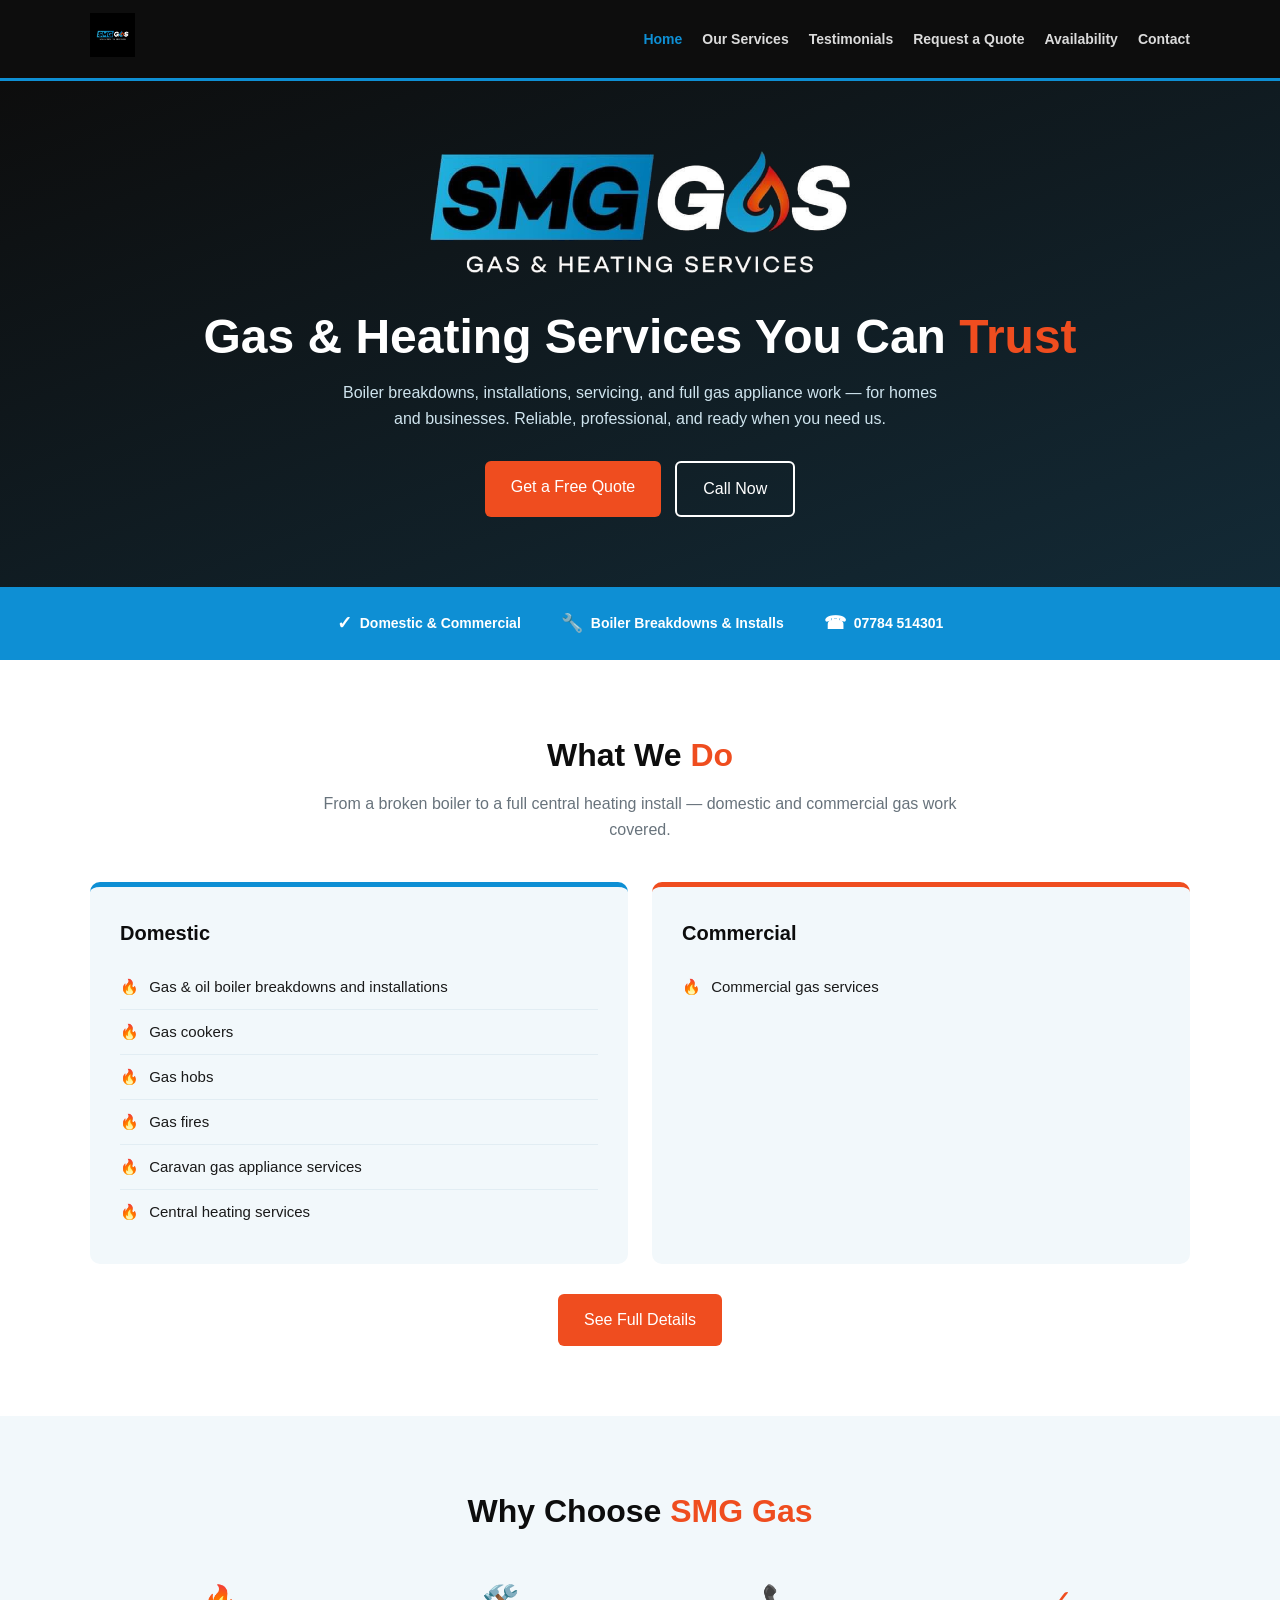
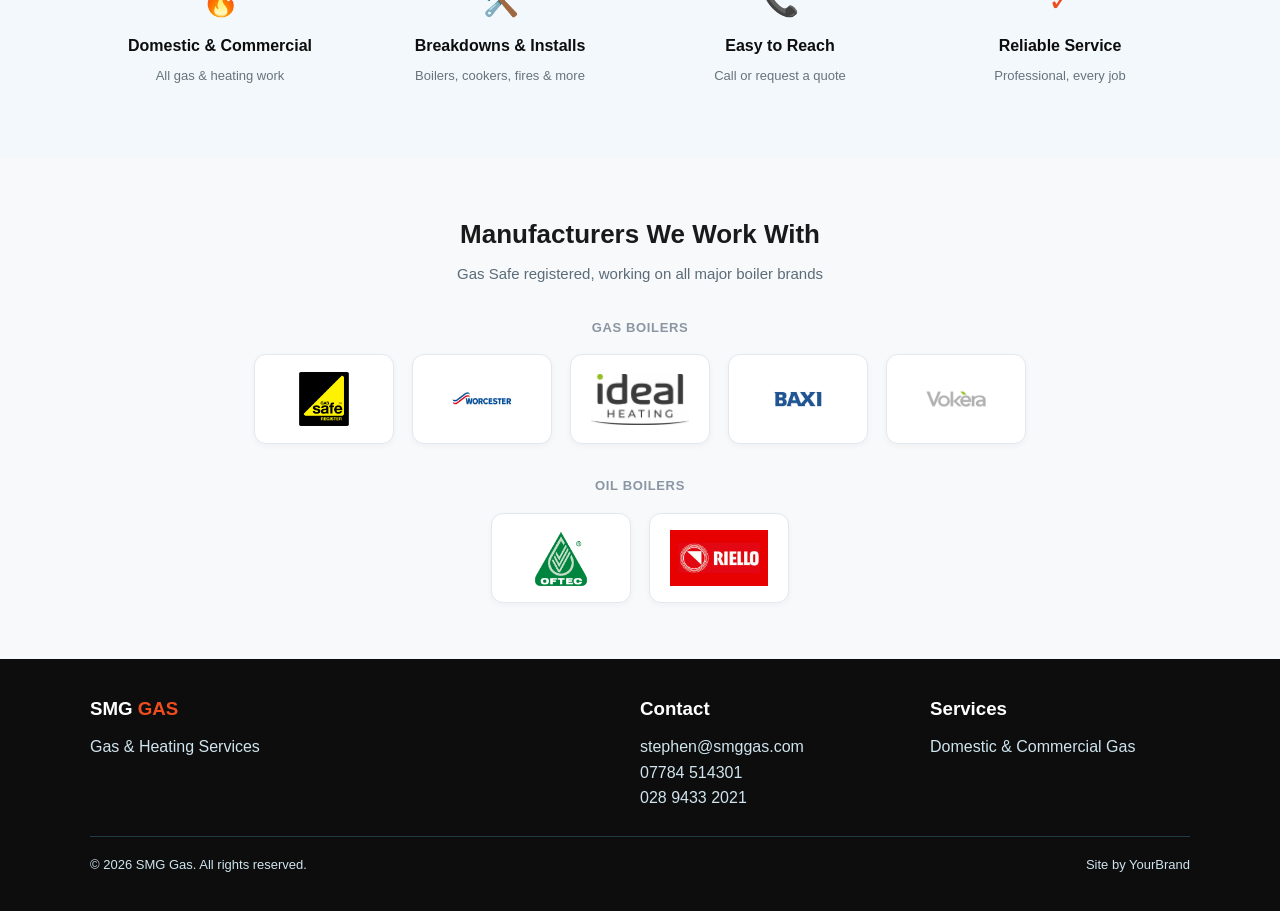
<file: index.html>
<!DOCTYPE html>
<html lang="en">
<head>
<meta charset="UTF-8">
<meta name="viewport" content="width=device-width, initial-scale=1.0">
<title>SMG Gas | Gas &amp; Heating Services</title>
<link rel="icon" type="image/png" href="logo-dark.png">
<link rel="stylesheet" href="styles.css">
</head>
<body>

<header>
  <div class="container nav">
    <a class="brand" href="index.html">
      <img src="logo-dark.png" alt="SMG Gas logo">
    </a>
    <nav class="site-links">
      <a href="index.html" class="active">Home</a>
      <a href="services.html">Our Services</a>
      <a href="testimonials.html">Testimonials</a>
      <a href="quote.html">Request a Quote</a>
      <a href="availability.html">Availability</a>
      <a href="contact.html">Contact</a>
    </nav>
  </div>
</header>

<main>
<section class="hero">
  <img src="logo-hero.png" alt="SMG Gas" class="hero-logo">
  <h1>Gas &amp; Heating Services You Can <span>Trust</span></h1>
  <p>Boiler breakdowns, installations, servicing, and full gas appliance work — for homes and businesses. Reliable, professional, and ready when you need us.</p>
  <div class="hero-btn-row">
    <a href="quote.html" class="btn btn-primary">Get a Free Quote</a>
    <a href="tel:07784514301" class="btn btn-outline">Call Now</a>
  </div>
</section>

<div class="trust-strip">
  <div class="container trust-row">
    <div class="trust-item"><span class="icon">✓</span> Domestic &amp; Commercial</div>
    <div class="trust-item"><span class="icon">🔧</span> Boiler Breakdowns &amp; Installs</div>
    <div class="trust-item"><span class="icon">☎</span> 07784 514301</div>
  </div>
</div>

<section>
  <div class="container">
    <div class="section-head">
      <h2>What We <span>Do</span></h2>
      <p>From a broken boiler to a full central heating install — domestic and commercial gas work covered.</p>
    </div>
    <div class="services-split">
      <div class="service-panel">
        <h3>Domestic</h3>
        <ul>
          <li>Gas &amp; oil boiler breakdowns and installations</li>
          <li>Gas cookers</li>
          <li>Gas hobs</li>
          <li>Gas fires</li>
          <li>Caravan gas appliance services</li>
          <li>Central heating services</li>
        </ul>
      </div>
      <div class="service-panel commercial">
        <h3>Commercial</h3>
        <ul>
          <li>Commercial gas services</li>
        </ul>
      </div>
    </div>
    <div style="text-align:center;margin-top:30px">
      <a href="services.html" class="btn btn-primary">See Full Details</a>
    </div>
  </div>
</section>

<section style="background:var(--light)">
  <div class="container">
    <div class="section-head">
      <h2>Why Choose <span>SMG Gas</span></h2>
    </div>
    <div class="why-strip">
      <div class="why-item"><div class="icon-big">🔥</div><strong>Domestic &amp; Commercial</strong><small>All gas &amp; heating work</small></div>
      <div class="why-item"><div class="icon-big">🛠️</div><strong>Breakdowns &amp; Installs</strong><small>Boilers, cookers, fires &amp; more</small></div>
      <div class="why-item"><div class="icon-big">📞</div><strong>Easy to Reach</strong><small>Call or request a quote</small></div>
      <div class="why-item"><div class="icon-big">✓</div><strong>Reliable Service</strong><small>Professional, every job</small></div>
    </div>
  </div>
</section>
  <section class="brands-section">
  <div class="brands-inner">
    <h2 class="brands-heading">Manufacturers We Work With</h2>
    <p class="brands-subheading">Gas Safe registered, working on all major boiler brands</p>
    <div class="brands-group">
      <p class="brands-group-label">Gas Boilers</p>
      <div class="brands-grid">
        <div class="brand-badge"><img src="logos/gas-safe-register.png" alt="Gas Safe Register"></div>
        <div class="brand-badge"><img src="logos/worcester-bosch.png" alt="Worcester Bosch"></div>
        <div class="brand-badge"><img src="logos/ideal-gas.png" alt="Ideal"></div>
        <div class="brand-badge"><img src="logos/baxi.png" alt="Baxi"></div>
        <div class="brand-badge"><img src="logos/vokera.png" alt="Vokèra"></div>
      </div>
    </div>
    <div class="brands-group">
      <p class="brands-group-label">Oil Boilers</p>
      <div class="brands-grid">
        <div class="brand-badge"><img src="logos/oftec.png" alt="OFTEC Registered"></div>
        <div class="brand-badge"><img src="logos/riello.png" alt="Riello"></div>
      </div>
    </div>
  </div>
</section>
</main>

<footer>
  <div class="container footer-grid">
    <div>
      <h3>SMG <strong>GAS</strong></h3>
      <p>Gas &amp; Heating Services</p>
    </div>
    <div>
      <h3>Contact</h3>
      <p>stephen@smggas.com</p>
      <p>07784 514301</p>
      <p>028 9433 2021</p>
    </div>
    <div>
      <h3>Services</h3>
      <p>Domestic &amp; Commercial Gas</p>
    </div>
  </div>
  <div class="container footer-bottom">
    <span>© 2026 SMG Gas. All rights reserved.</span>
    <span>Site by YourBrand</span>
  </div>
</footer>

</body>
</html>

<link rel="stylesheet" href="styles.css">
<link rel="stylesheet" href="SNIPPET-TO-ADD.css">
</file>
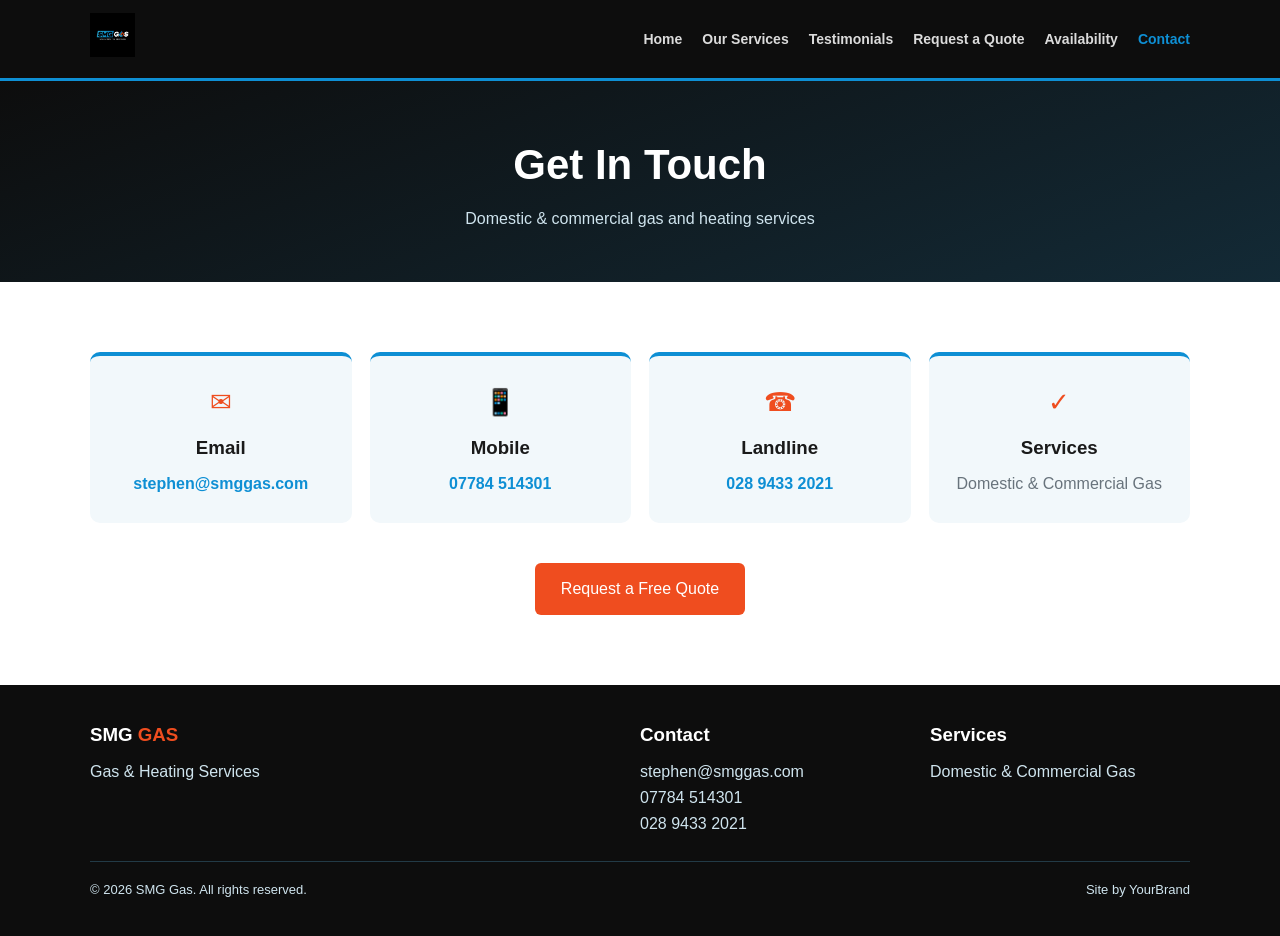
<file: contact.html>
<!DOCTYPE html>
<html lang="en">
<head>
<meta charset="UTF-8">
<meta name="viewport" content="width=device-width, initial-scale=1.0">
<title>SMG Gas | Contact</title>
<link rel="icon" type="image/png" href="logo-dark.png">
<link rel="stylesheet" href="styles.css">
</head>
<body>

<header>
  <div class="container nav">
    <a class="brand" href="index.html">
      <img src="logo-dark.png" alt="SMG Gas logo">
    </a>
    <nav class="site-links">
      <a href="index.html">Home</a>
      <a href="services.html">Our Services</a>
      <a href="testimonials.html">Testimonials</a>
      <a href="quote.html">Request a Quote</a>
      <a href="availability.html">Availability</a>
      <a href="contact.html" class="active">Contact</a>
    </nav>
  </div>
</header>

<div class="page-hero">
  <div class="container">
    <h1>Get In Touch</h1>
    <p>Domestic &amp; commercial gas and heating services</p>
  </div>
</div>

<main>
<section>
  <div class="container">
    <div class="contact-grid">
      <div class="contact-tile">
        <div class="icon-big">✉</div>
        <h3 style="margin-bottom:8px">Email</h3>
        <p><a href="mailto:stephen@smggas.com" style="color:var(--blue);font-weight:700">stephen@smggas.com</a></p>
      </div>
      <div class="contact-tile">
        <div class="icon-big">📱</div>
        <h3 style="margin-bottom:8px">Mobile</h3>
        <p><a href="tel:07784514301" style="color:var(--blue);font-weight:700">07784 514301</a></p>
      </div>
      <div class="contact-tile">
        <div class="icon-big">☎</div>
        <h3 style="margin-bottom:8px">Landline</h3>
        <p><a href="tel:02894332021" style="color:var(--blue);font-weight:700">028 9433 2021</a></p>
      </div>
      <div class="contact-tile">
        <div class="icon-big">✓</div>
        <h3 style="margin-bottom:8px">Services</h3>
        <p style="color:var(--muted)">Domestic &amp; Commercial Gas</p>
      </div>
    </div>
    <div style="text-align:center;margin-top:40px">
      <a href="quote.html" class="btn btn-primary">Request a Free Quote</a>
    </div>
  </div>
</section>
</main>

<footer>
  <div class="container footer-grid">
    <div>
      <h3>SMG <strong>GAS</strong></h3>
      <p>Gas &amp; Heating Services</p>
    </div>
    <div>
      <h3>Contact</h3>
      <p>stephen@smggas.com</p>
      <p>07784 514301</p>
      <p>028 9433 2021</p>
    </div>
    <div>
      <h3>Services</h3>
      <p>Domestic &amp; Commercial Gas</p>
    </div>
  </div>
  <div class="container footer-bottom">
    <span>© 2026 SMG Gas. All rights reserved.</span>
    <span>Site by YourBrand</span>
  </div>
</footer>

</body>
</html>
</file>
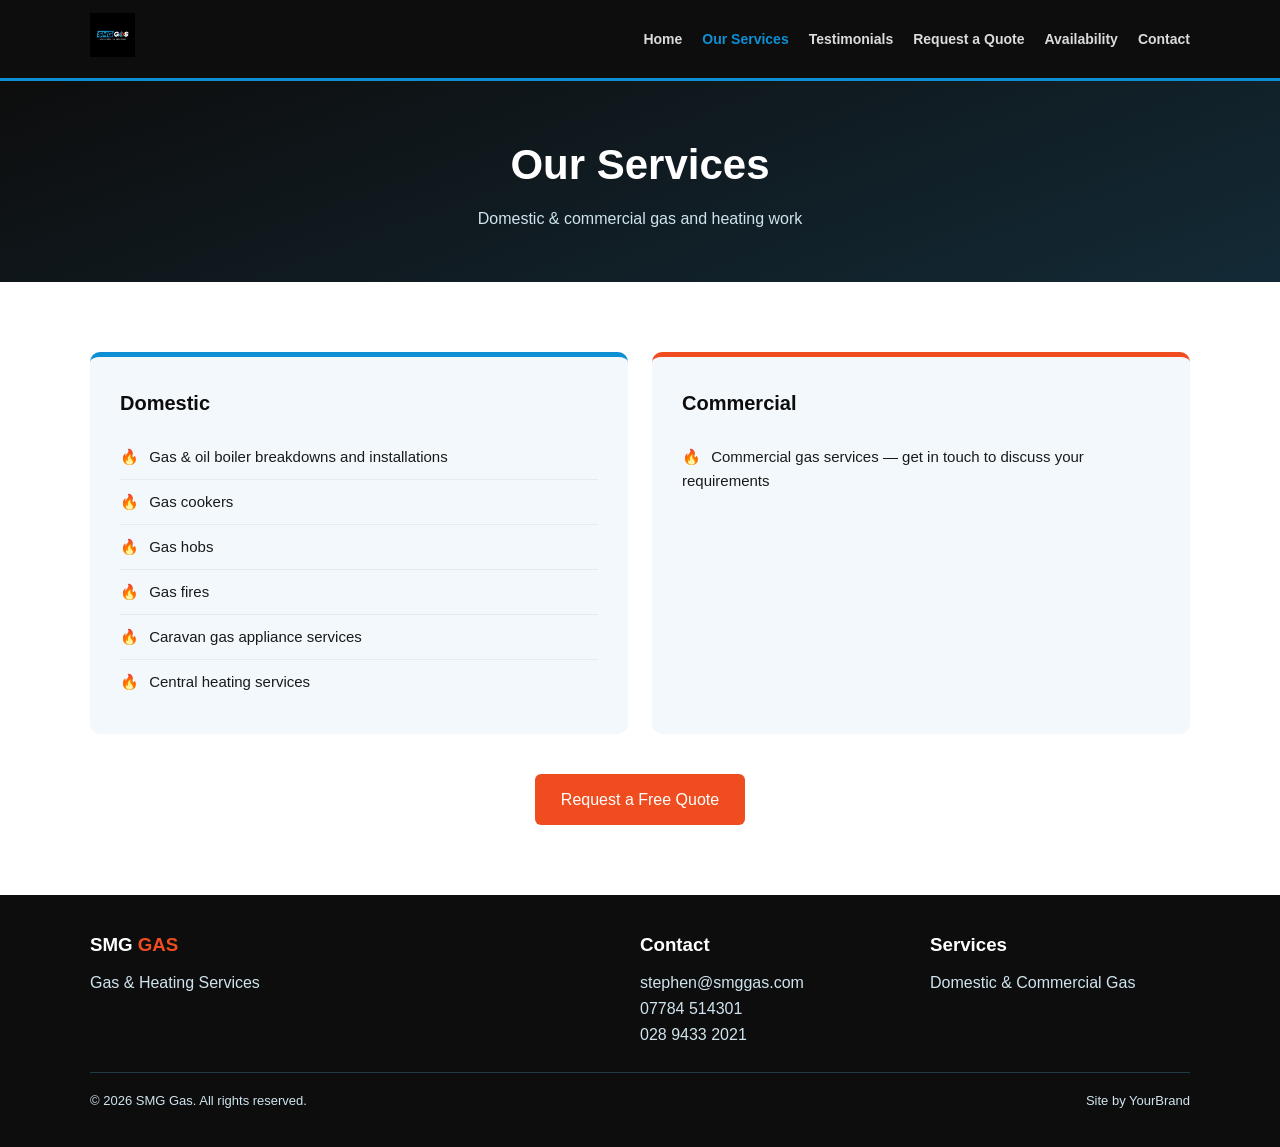
<file: services.html>
<!DOCTYPE html>
<html lang="en">
<head>
<meta charset="UTF-8">
<meta name="viewport" content="width=device-width, initial-scale=1.0">
<title>SMG Gas | Our Services</title>
<link rel="icon" type="image/png" href="logo-dark.png">
<link rel="stylesheet" href="styles.css">
</head>
<body>

<header>
  <div class="container nav">
    <a class="brand" href="index.html">
      <img src="logo-dark.png" alt="SMG Gas logo">
    </a>
    <nav class="site-links">
      <a href="index.html">Home</a>
      <a href="services.html" class="active">Our Services</a>
      <a href="testimonials.html">Testimonials</a>
      <a href="quote.html">Request a Quote</a>
      <a href="availability.html">Availability</a>
      <a href="contact.html">Contact</a>
    </nav>
  </div>
</header>

<div class="page-hero">
  <div class="container">
    <h1>Our Services</h1>
    <p>Domestic &amp; commercial gas and heating work</p>
  </div>
</div>

<main>
<section>
  <div class="container">
    <div class="services-split">
      <div class="service-panel">
        <h3>Domestic</h3>
        <ul>
          <li>Gas &amp; oil boiler breakdowns and installations</li>
          <li>Gas cookers</li>
          <li>Gas hobs</li>
          <li>Gas fires</li>
          <li>Caravan gas appliance services</li>
          <li>Central heating services</li>
        </ul>
      </div>
      <div class="service-panel commercial">
        <h3>Commercial</h3>
        <ul>
          <li>Commercial gas services — get in touch to discuss your requirements</li>
        </ul>
      </div>
    </div>
    <div style="text-align:center;margin-top:40px">
      <a href="quote.html" class="btn btn-primary">Request a Free Quote</a>
    </div>
  </div>
</section>
</main>

<footer>
  <div class="container footer-grid">
    <div>
      <h3>SMG <strong>GAS</strong></h3>
      <p>Gas &amp; Heating Services</p>
    </div>
    <div>
      <h3>Contact</h3>
      <p>stephen@smggas.com</p>
      <p>07784 514301</p>
      <p>028 9433 2021</p>
    </div>
    <div>
      <h3>Services</h3>
      <p>Domestic &amp; Commercial Gas</p>
    </div>
  </div>
  <div class="container footer-bottom">
    <span>© 2026 SMG Gas. All rights reserved.</span>
    <span>Site by YourBrand</span>
  </div>
</footer>

</body>
</html>
</file>
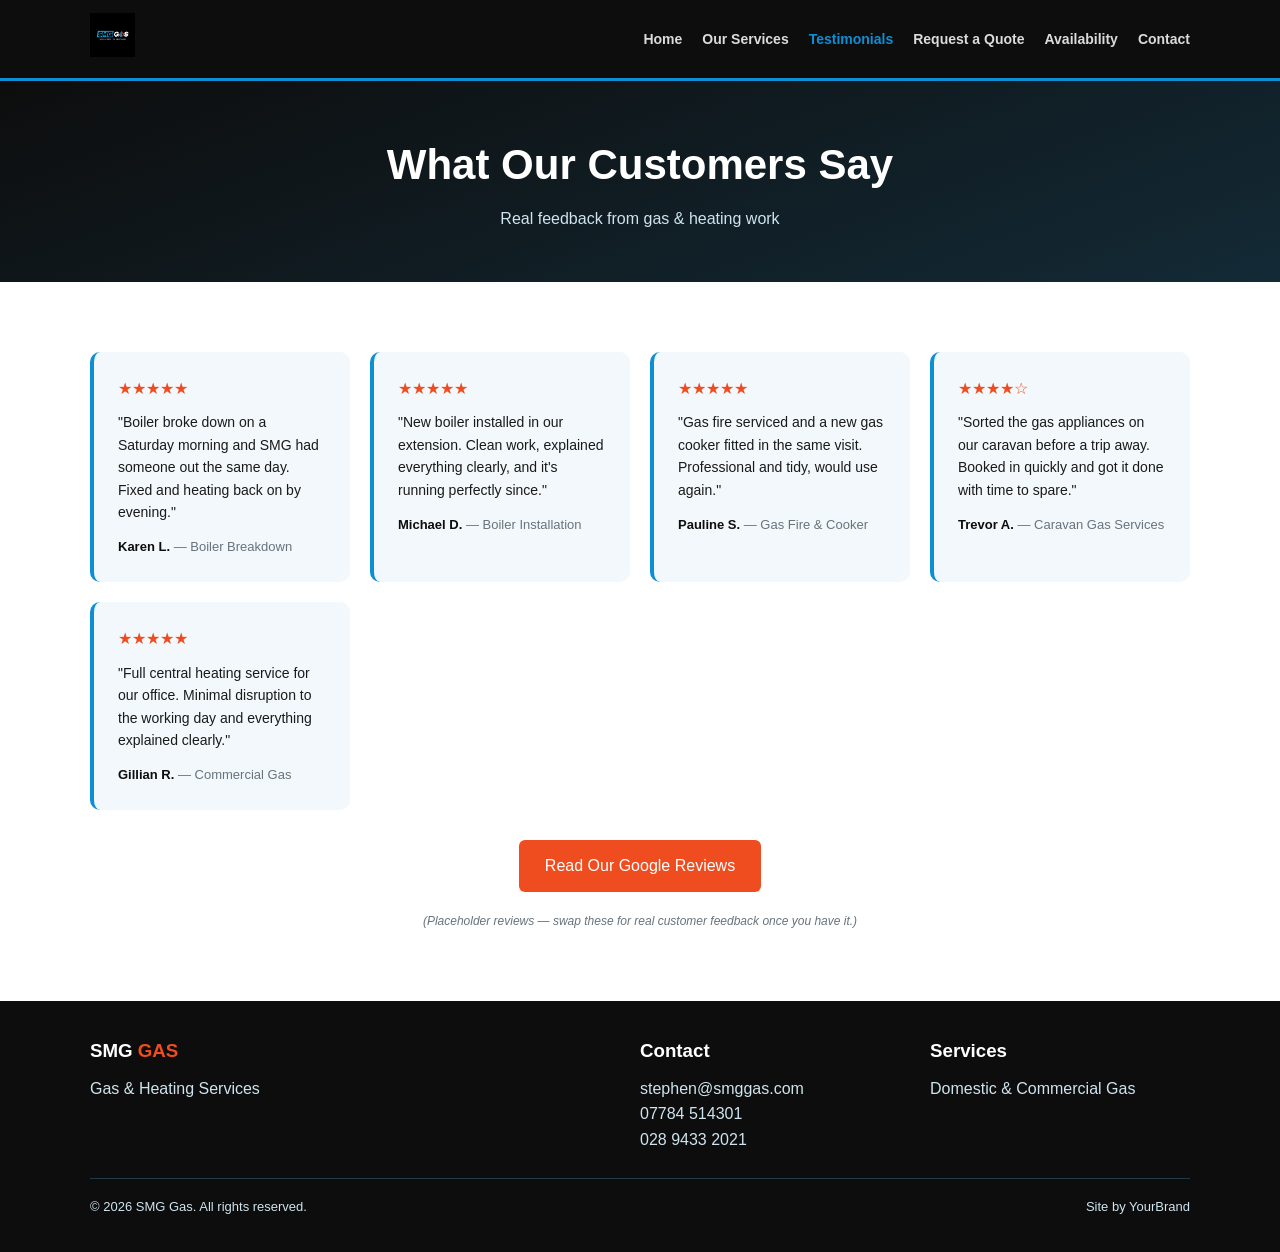
<file: testimonials.html>
<!DOCTYPE html>
<html lang="en">
<head>
<meta charset="UTF-8">
<meta name="viewport" content="width=device-width, initial-scale=1.0">
<title>SMG Gas | Testimonials</title>
<link rel="icon" type="image/png" href="logo-dark.png">
<link rel="stylesheet" href="styles.css">
</head>
<body>

<header>
  <div class="container nav">
    <a class="brand" href="index.html">
      <img src="logo-dark.png" alt="SMG Gas logo">
    </a>
    <nav class="site-links">
      <a href="index.html">Home</a>
      <a href="services.html">Our Services</a>
      <a href="testimonials.html" class="active">Testimonials</a>
      <a href="quote.html">Request a Quote</a>
      <a href="availability.html">Availability</a>
      <a href="contact.html">Contact</a>
    </nav>
  </div>
</header>

<div class="page-hero">
  <div class="container">
    <h1>What Our Customers Say</h1>
    <p>Real feedback from gas &amp; heating work</p>
  </div>
</div>

<main>
<section>
  <div class="container">
    <div class="testimonial-grid">

      <div class="testimonial-card">
        <div class="stars">★★★★★</div>
        <p class="testimonial-text">"Boiler broke down on a Saturday morning and SMG had someone out the same day. Fixed and heating back on by evening."</p>
        <div class="testimonial-author">Karen L. <span class="testimonial-service">— Boiler Breakdown</span></div>
      </div>

      <div class="testimonial-card">
        <div class="stars">★★★★★</div>
        <p class="testimonial-text">"New boiler installed in our extension. Clean work, explained everything clearly, and it's running perfectly since."</p>
        <div class="testimonial-author">Michael D. <span class="testimonial-service">— Boiler Installation</span></div>
      </div>

      <div class="testimonial-card">
        <div class="stars">★★★★★</div>
        <p class="testimonial-text">"Gas fire serviced and a new gas cooker fitted in the same visit. Professional and tidy, would use again."</p>
        <div class="testimonial-author">Pauline S. <span class="testimonial-service">— Gas Fire &amp; Cooker</span></div>
      </div>

      <div class="testimonial-card">
        <div class="stars">★★★★☆</div>
        <p class="testimonial-text">"Sorted the gas appliances on our caravan before a trip away. Booked in quickly and got it done with time to spare."</p>
        <div class="testimonial-author">Trevor A. <span class="testimonial-service">— Caravan Gas Services</span></div>
      </div>

      <div class="testimonial-card">
        <div class="stars">★★★★★</div>
        <p class="testimonial-text">"Full central heating service for our office. Minimal disruption to the working day and everything explained clearly."</p>
        <div class="testimonial-author">Gillian R. <span class="testimonial-service">— Commercial Gas</span></div>
      </div>

    </div>
       <div style="text-align:center;margin-top:30px">
      <a href="https://www.google.com/maps?cid=13034852519022957609" class="btn btn-primary" target="_blank" rel="noopener">Read Our Google Reviews</a>
    </div>
    <p class="page-note">(Placeholder reviews — swap these for real customer feedback once you have it.)</p>
  </div>
</section>
</main>

<footer>
  <div class="container footer-grid">
    <div>
      <h3>SMG <strong>GAS</strong></h3>
      <p>Gas &amp; Heating Services</p>
    </div>
    <div>
      <h3>Contact</h3>
      <p>stephen@smggas.com</p>
      <p>07784 514301</p>
      <p>028 9433 2021</p>
    </div>
    <div>
      <h3>Services</h3>
      <p>Domestic &amp; Commercial Gas</p>
    </div>
  </div>
  <div class="container footer-bottom">
    <span>© 2026 SMG Gas. All rights reserved.</span>
    <span>Site by YourBrand</span>
  </div>
</footer>

</body>
</html>
</file>
<file: styles.css>
:root{
  --blue:#0e8fd4;
  --blue-dark:#0a6a9e;
  --flame:#ef4d1f;
  --black:#0d0d0d;
  --text:#1a1a1a;
  --muted:#68737c;
  --light:#f2f8fb;
  --white:#fff;
  --border:#e2edf3;
}
*{box-sizing:border-box;margin:0;padding:0}
body{font-family:-apple-system,"Segoe UI",Roboto,Helvetica,Arial,sans-serif;color:var(--text);background:#fff;line-height:1.6;overflow-x:hidden}
a{text-decoration:none;color:inherit}
.container{width:min(1100px,92%);margin:auto}

/* Header — dark, unlike Azuline's white header */
header{background:var(--black);border-bottom:3px solid var(--blue)}
.nav{min-height:78px;display:flex;align-items:center;justify-content:space-between;gap:20px;flex-wrap:wrap;padding:10px 0}
.brand img{height:44px;width:auto}
nav.site-links{display:flex;gap:20px;font-weight:700;font-size:14px;flex-wrap:wrap}
nav.site-links a{color:#fff;opacity:0.85}
nav.site-links a:hover,nav.site-links a.active{opacity:1;color:var(--blue)}

/* Hero — full-bleed centered, not split grid */
.hero{background:linear-gradient(160deg,var(--black) 0%,#132a36 100%);color:#fff;padding:70px 20px;text-align:center}
.hero img.hero-logo{width:min(85%,420px);height:auto;margin-bottom:28px}
.hero h1{font-size:clamp(30px,5vw,48px);line-height:1.15;margin-bottom:16px}
.hero h1 span{color:var(--flame)}
.hero p{max-width:620px;margin:0 auto 30px;color:#cfe4ee;font-size:16px}
.hero-btn-row{display:flex;gap:14px;justify-content:center;flex-wrap:wrap}
.btn{display:inline-block;padding:13px 26px;border-radius:6px;font-weight:800;border:0;cursor:pointer;font:inherit}
.btn-primary{background:var(--flame);color:#fff}
.btn-primary:hover{background:#c93e14}
.btn-outline{background:transparent;color:#fff;border:2px solid #fff}
.btn-outline:hover{background:#fff;color:var(--black)}

/* Trust badge strip — its own horizontal band below hero */
.trust-strip{background:var(--blue);padding:22px 0}
.trust-row{display:flex;justify-content:center;gap:40px;flex-wrap:wrap;text-align:center}
.trust-item{color:#fff;font-weight:700;font-size:14px;display:flex;align-items:center;gap:8px}
.trust-item .icon{font-size:18px}

section{padding:70px 0}
.section-head{text-align:center;max-width:640px;margin:0 auto 40px}
.section-head h2{font-size:32px;color:var(--black)}
.section-head h2 span{color:var(--flame)}
.section-head p{color:var(--muted);margin-top:10px}

/* Services — two side-by-side panels, not a uniform grid */
.services-split{display:grid;grid-template-columns:1fr 1fr;gap:24px}
@media(max-width:800px){.services-split{grid-template-columns:1fr}}
.service-panel{border-radius:10px;padding:30px;background:var(--light);border-top:5px solid var(--blue)}
.service-panel.commercial{border-top-color:var(--flame)}
.service-panel h3{font-size:20px;margin-bottom:16px;color:var(--black)}
.service-panel ul{list-style:none}
.service-panel li{padding:10px 0;border-bottom:1px solid var(--border);font-size:15px}
.service-panel li:last-child{border-bottom:0}
.service-panel li:before{content:"🔥 ";margin-right:6px}

/* Why choose us — icon strip, no card box like Azuline's about-box */
.why-strip{display:grid;grid-template-columns:repeat(4,1fr);gap:20px;text-align:center}
@media(max-width:800px){.why-strip{grid-template-columns:1fr 1fr}}
.why-item .icon-big{font-size:30px;color:var(--flame);margin-bottom:8px}
.why-item strong{display:block;color:var(--black);margin-bottom:4px}
.why-item small{color:var(--muted);font-size:13px}

/* Testimonials */
.testimonial-grid{display:grid;grid-template-columns:repeat(auto-fit,minmax(260px,1fr));gap:20px}
.testimonial-card{background:var(--light);padding:24px;border-radius:10px;border-left:4px solid var(--blue)}
.stars{color:var(--flame);font-size:16px;margin-bottom:10px}
.testimonial-text{font-size:14px;line-height:1.6;margin-bottom:14px}
.testimonial-author{font-weight:800;color:var(--black);font-size:13px}
.testimonial-service{font-weight:400;color:var(--muted)}

/* Quote — single centered column, not split like Azuline's */
.quote-section{background:var(--black);color:#fff}
.quote-inner{max-width:560px;margin:0 auto;text-align:center}
.quote-inner .section-head h2{color:#fff}
.quote-inner .section-head p{color:#cfe4ee}
form{background:#fff;padding:28px;border-radius:10px;color:var(--text);text-align:left;margin-top:20px}
.form-grid{display:grid;grid-template-columns:1fr 1fr;gap:14px}
input,textarea,select{width:100%;padding:12px;border:1px solid var(--border);border-radius:6px;font:inherit}
textarea{min-height:110px;resize:vertical}
.full{grid-column:1/-1}
@media(max-width:520px){.form-grid{grid-template-columns:1fr}.full{grid-column:auto}}

.page-hero{background:linear-gradient(160deg,var(--black) 0%,#132a36 100%);color:#fff;padding:50px 0;text-align:center}
.page-hero h1{font-size:clamp(28px,5vw,42px)}
.page-hero p{color:#cfe4ee;margin-top:8px}

.simple-page{max-width:900px;margin:0 auto;padding:40px 20px 60px}
.page-title{font-size:22px;margin-bottom:20px;font-weight:800}
.page-note{text-align:center;color:var(--muted);font-size:12px;font-style:italic;margin-top:20px}

/* Contact tiles */
.contact-grid{display:grid;grid-template-columns:repeat(auto-fit,minmax(220px,1fr));gap:18px}
.contact-tile{background:var(--light);border-radius:10px;padding:26px;text-align:center;border-top:4px solid var(--blue)}
.contact-tile .icon-big{font-size:26px;color:var(--flame);margin-bottom:10px}

/* Availability calendar (shared pattern, restyled) */
.diary-note{background:#fff3ec;border:1px solid var(--flame);border-radius:8px;padding:18px 20px;margin-bottom:30px;color:var(--black);font-size:14px;font-weight:700}
.calendar-header{display:flex;justify-content:space-between;align-items:center;margin-bottom:16px}
.calendar-nav-btn{background:var(--blue);color:#fff;border:0;border-radius:6px;padding:8px 16px;font-weight:700;cursor:pointer}
.calendar-grid{display:grid;grid-template-columns:repeat(7,1fr);gap:6px;max-width:600px;margin:0 auto}
.calendar-daylabel{text-align:center;font-size:11px;font-weight:800;color:var(--muted);text-transform:uppercase;padding-bottom:6px}
.calendar-day{position:relative;aspect-ratio:1;display:flex;align-items:center;justify-content:center;border-radius:6px;font-size:13px;font-weight:700}
.calendar-day.day-available{background:#e3f7ea;color:#1a7a45}
.calendar-day.day-unavailable{background:#fbdede;color:#a12626;cursor:pointer}
.calendar-day.day-unavailable:hover{background:#f5c2c2}
.calendar-day.day-other-month{background:transparent;color:#ccc}
.day-job-count{position:absolute;top:2px;right:2px;background:#a12626;color:#fff;font-size:10px;font-weight:800;line-height:1;padding:2px 5px;border-radius:8px}
.calendar-legend{display:flex;justify-content:center;gap:24px;margin-top:16px;font-size:13px}
.legend-swatch{display:inline-block;width:14px;height:14px;border-radius:3px;margin-right:6px;vertical-align:middle}
.legend-available{background:#e3f7ea}
.legend-unavailable{background:#fbdede}
.job-entry{margin-bottom:6px}
.job-entry-label{font-size:12px;font-weight:800;text-transform:uppercase;letter-spacing:.04em;color:var(--muted);margin-bottom:8px}
.job-divider{border:none;border-top:1px solid var(--border);margin:18px 0}
.hidden{display:none !important}

/* Owner portal */
.owner-portal-page{max-width:700px;margin:0 auto;padding:40px 20px}
.owner-section{background:var(--light);border-radius:10px;padding:24px;margin-bottom:20px}
.owner-portal-page label{font-size:13px;color:var(--muted);display:block;margin:12px 0 6px}
.owner-portal-page input{padding:10px;border-radius:6px;border:1px solid var(--border);font-size:14px;width:100%}
.portal-header{display:flex;justify-content:space-between;align-items:center;margin-bottom:20px}
.secondary-btn{background:none;border:1px solid var(--border);color:var(--text);border-radius:6px;padding:8px 16px;font-size:13px;cursor:pointer}
.appointment-row{display:flex;justify-content:space-between;align-items:center;gap:12px;padding:14px;border:1px solid var(--border);border-radius:8px;font-size:13px;margin-bottom:10px;background:#fff}
.cancel-btn{border-color:#e8b4b4;color:#a12626}
.complete-btn{border-color:#8fcf9f;color:#1a7a45}
.slot-message{font-size:13px;color:var(--flame);min-height:18px;margin-top:6px}

footer{background:var(--black);color:#cfe4ee;padding:35px 0}
.footer-grid{display:grid;grid-template-columns:2fr 1fr 1fr;gap:30px}
footer h3{color:#fff;margin-bottom:10px}
footer strong{color:var(--flame)}
.footer-bottom{border-top:1px solid #223a46;margin-top:25px;padding-top:18px;font-size:13px;display:flex;justify-content:space-between;flex-wrap:wrap;gap:8px}
@media(max-width:700px){.footer-grid{grid-template-columns:1fr}.footer-bottom{display:block}}
</file>
<file: SNIPPET-TO-ADD.css>
/* =========================================================
   ADD THIS TO THE END OF styles.css
   Matching CSS for the "Manufacturers We Work With" section
   ========================================================= */

.brands-section {
  padding: 56px 20px;
  background: #f7f9fb;
  text-align: center;
}

.brands-inner {
  max-width: 1000px;
  margin: 0 auto;
}

.brands-heading {
  font-size: 26px;
  margin: 0 0 6px;
}

.brands-subheading {
  color: #5c6b78;
  margin: 0 0 32px;
  font-size: 15px;
}

.brands-group {
  margin-bottom: 32px;
}

.brands-group:last-child {
  margin-bottom: 0;
}

.brands-group-label {
  text-transform: uppercase;
  letter-spacing: 0.05em;
  font-size: 13px;
  font-weight: 700;
  color: #8a96a3;
  margin: 0 0 16px;
}

.brands-grid {
  display: flex;
  flex-wrap: wrap;
  justify-content: center;
  align-items: center;
  gap: 18px;
}

.brand-badge {
  background: #ffffff;
  border: 1px solid #e2e8f0;
  border-radius: 12px;
  padding: 14px 20px;
  display: flex;
  align-items: center;
  justify-content: center;
  height: 90px;
  width: 140px;
  box-shadow: 0 2px 6px rgba(0,0,0,0.04);
}

.brand-badge img {
  max-width: 100%;
  max-height: 100%;
  object-fit: contain;
}

@media (max-width: 480px) {
  .brand-badge {
    width: 110px;
    height: 74px;
    padding: 10px 14px;
  }
}
</file>
